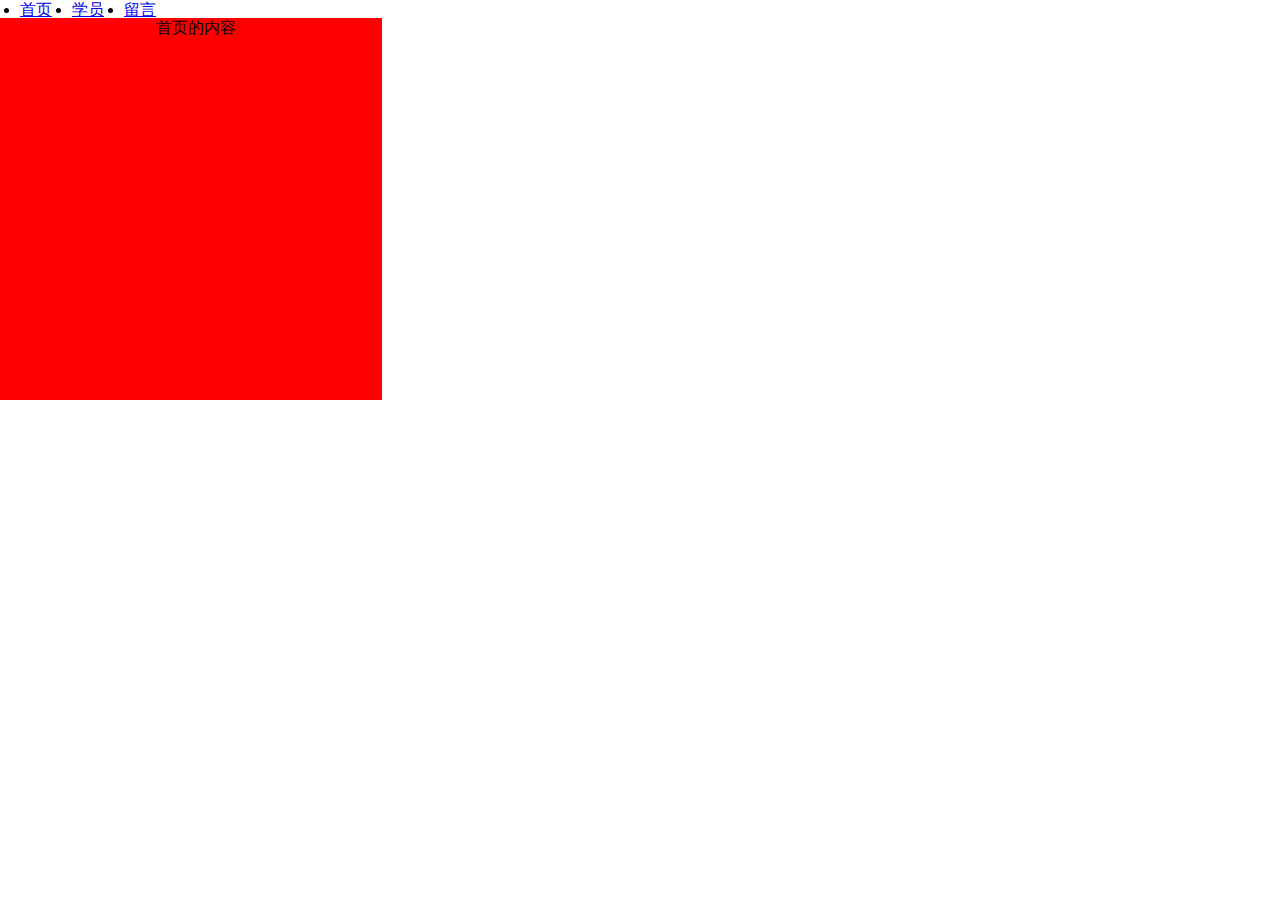
<file: src/index.html>
<!DOCTYPE HTML>
<html>
<head>
<meta http-equiv="Content-Type" content="text/html; charset=utf-8">
<title>无标题文档</title>
<style>
*{ margin:0; padding:0;}
li{ float:left; margin-left:20px;}
div{ display:none; width:0; height:0;}
</style>
<script src="sea.js"></script>
<script src="move.js"></script>
<script>

seajs.use('main.js');

</script>
</head>

<body>
<ul>
	<li><a href="javascript:;" data-hash="index">首页</a></li>
    <li><a href="javascript:;" data-hash="student">学员</a></li>
    <li><a href="javascript:;" data-hash="message">留言</a></li>
</ul>
<br>
<div data-hash="index" style="background:red;">首页的内容</div>
<div data-hash="student" style="background:yellow">学员的内容</div>
<div data-hash="message" style="background:blue">留言的内容</div>
</body>
</html>
</file>
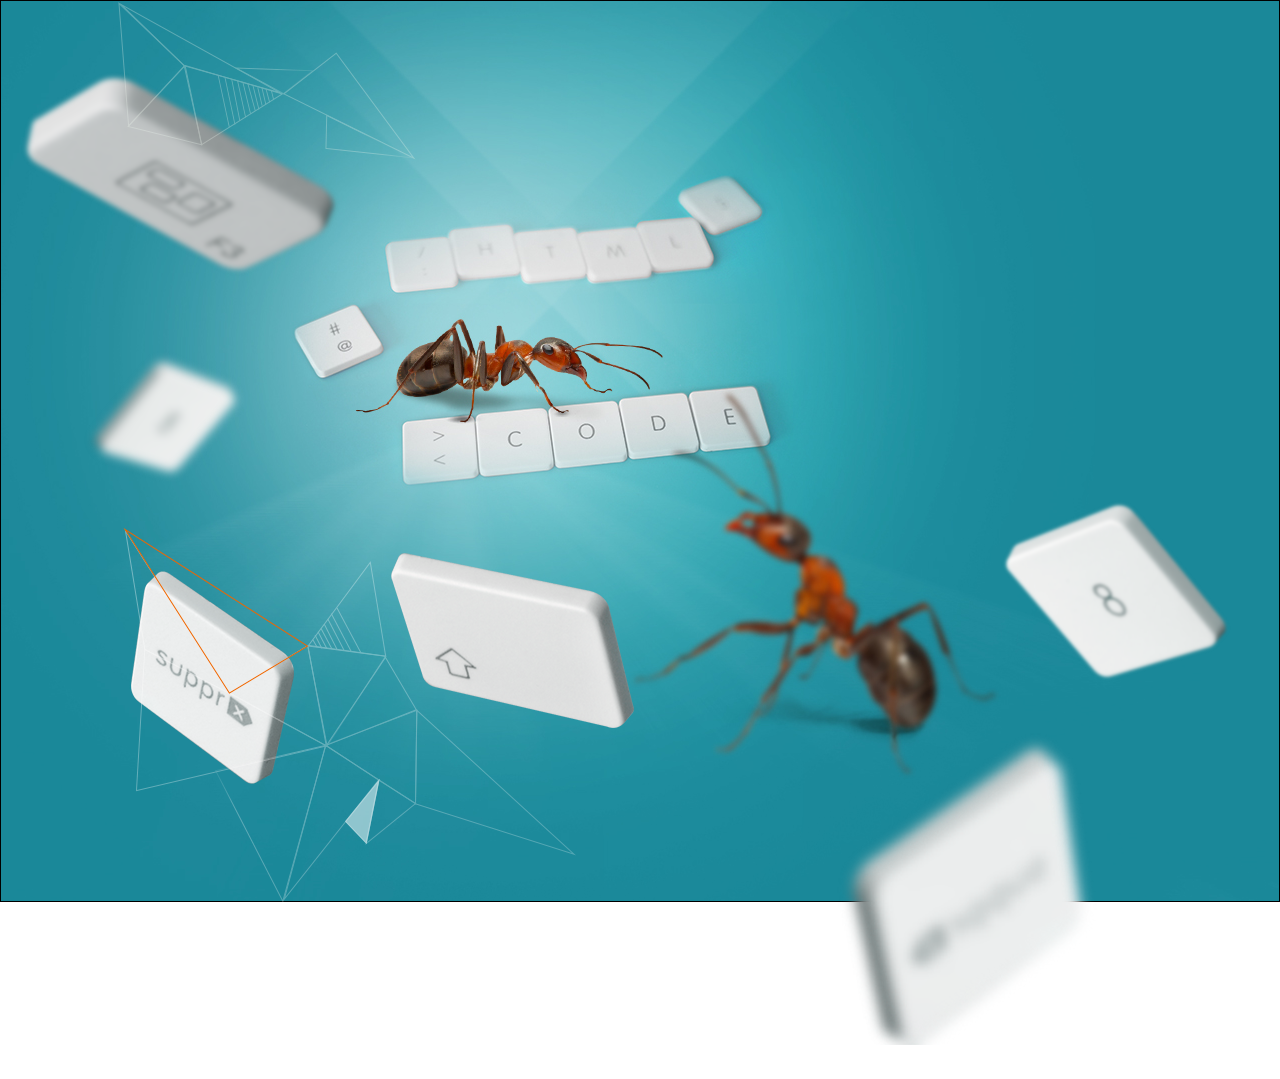
<file: test/3D场景/index.html>
<!doctype html>
<html>
<head>
<meta charset="utf-8">
<title>无标题文档</title>
<style>
body{margin:0;}
#wrap{width:inherit;height:900px;margin:0; border:1px solid #000; position:relative;background-image: url('img/bg4.jpg');}
#wrap img{ position:absolute;}
#wrap img:nth-of-type(1){ left:0;top:0; z-index:0;}
#wrap img:nth-of-type(2){ left:0;top:0; z-index:1;}
</style>
</head>
<body>
<div id="wrap">
    <img src="img/touches.png" />
	<img src="img/touches2.png" />
</div>
<script>
window.onload=function()
{
	var oWrap=document.getElementById("wrap");
	var aImg=oWrap.getElementsByTagName("img");
	var iMax=2;
	for(var i=0;i<aImg.length;i++)
	{
		aImg[i].startX=parseInt(getStyle(aImg[i],"left"));
        aImg[i].startY=parseInt(getStyle(aImg[i],"top"));
	}
	window.onmousemove=function(ev)
	{
		var iX=ev.clientX-(document.body.clientWidth/2);
        var iY=ev.clientY-(window.innerHeight/2);
		for(var i=0;i<aImg.length;i++)
		{
			var iZindex=getStyle(aImg[i],"zIndex");
			var iDisX=-parseInt(iX/iMax*(iMax-iZindex)/5);
            var iDisY=-parseInt(iY/iMax*(iMax-iZindex)/5);
			aImg[i].style.left=aImg[i].startX+iDisX+"px";
            aImg[i].style.top=aImg[i].startX+iDisY-100+"px";
		}
	};
};
function getStyle(obj,attr)
{
	if( obj.currentStyle){
			return obj.currentStyle[attr];        
	}
	return getComputedStyle(obj)[attr];        
}
function getX(obj)
{
	var iLeft=0;
	while(obj)
	{
		iLeft+=obj.offsetLeft;
		obj=obj.offsetParent;
	}
	return iLeft;
	
}
function getY(obj)
{
    var iTop=0;
    while(obj)
    {
        iTop+=obj.offsetTop;
        obj=obj.offsetParent;
    }
    return iTop;

}
</script>
</body>
</html>
</file>
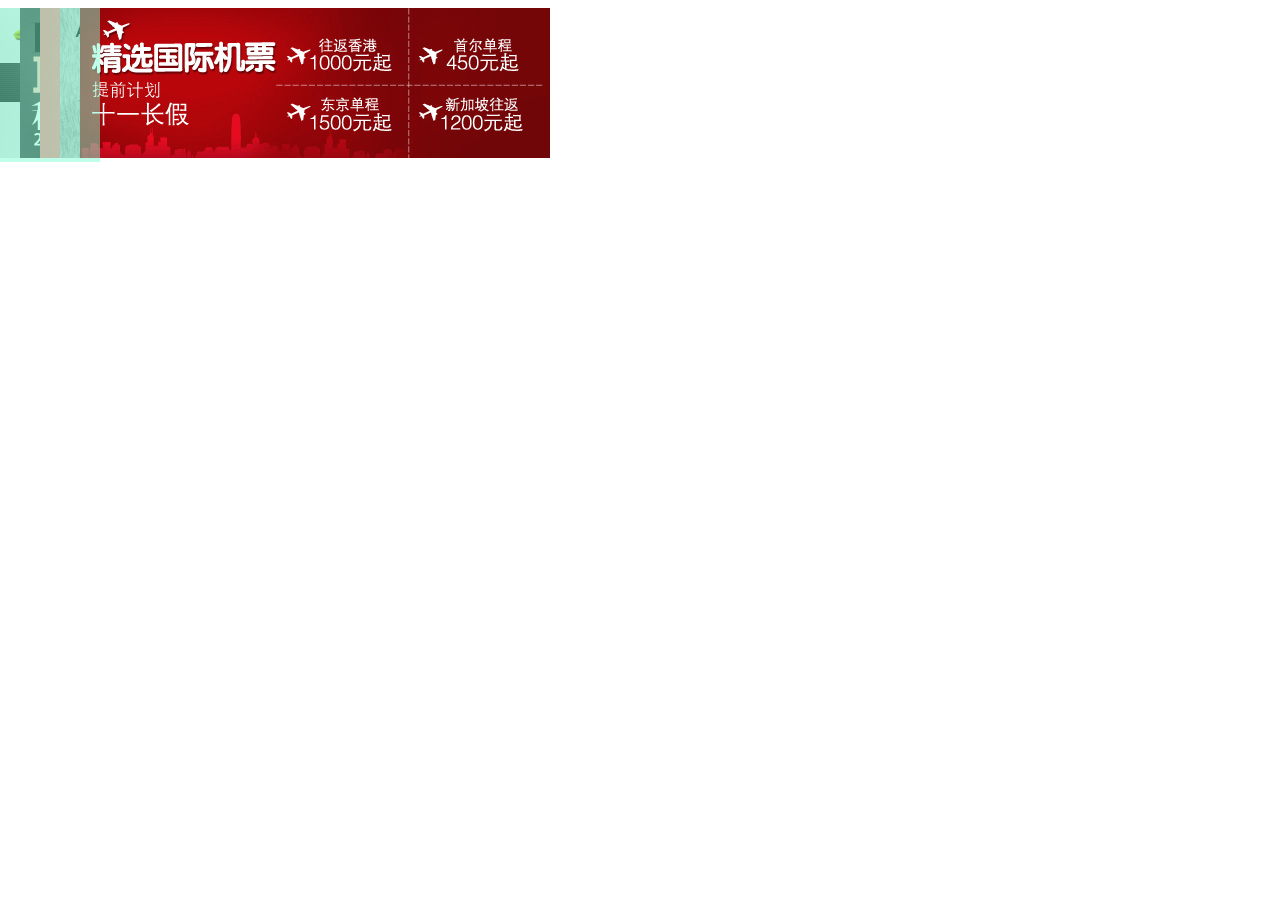
<file: test/imglist.html>
<!doctype html>
<html >
<head>
<script src="js/move.js"></script>
    <script>
        window.onload = function () {
            var offset = 20;
            var imgList = document.getElementsByTagName('ul')[0].getElementsByTagName('li');
            var indexList = document.getElementsByClassName('index');

            for( var i = 0; i < imgList.length; i ++){
                imgList[i].style.left = offset * i + 'px';
                imgList[i].isLeft = true;
                indexList[i].onmouseover = (function(){
                    var index = i;
                    return function (){
                        if(imgList[index].isLeft === true){
                            for(var j = index; j < imgList.length; j ++){
                                imgList[j].style.left = 800 - 470 - (4 - j) * 20 + 'px';
                                imgList[j].isLeft = false;
                            }
                        }else {
                            for(var j = index; j >= 0 ; j --){
                                imgList[j].style.left = offset * j + 'px';
                                imgList[j].isLeft = true;
                            }

                        }
                    }
                })();
            }
        }
    </script>
    <style>
        ul, li, div {padding: 0; margin: 0;}
        ul {width: 500px; height: 150px; background-color: antiquewhite; list-style: none; padding: 0;
            overflow: hidden;}
        li {  display: inline-block; position: absolute; left: 0;}
        ul div {position: absolute; left: 0; top: 0; width: 20px; height: 100%;  background-color: aquamarine; opacity: 0.5;}
    </style>
</head>
<body>
<div class="wrapper">
    <ul>
        <li><img src="images/1.jpg" alt=""><div class="index"></div></li>
        <li><img src="images/2.jpg" alt=""><div class="index"></div></li>
        <li><img src="images/3.jpg" alt=""><div class="index"></div></li>
        <li><img src="images/4.jpg" alt=""><div class="index"></div></li>
        <li><img src="images/5.jpg" alt=""><div class="index"></div></li>
    </ul>
</div>
</body>
</html>
</file>
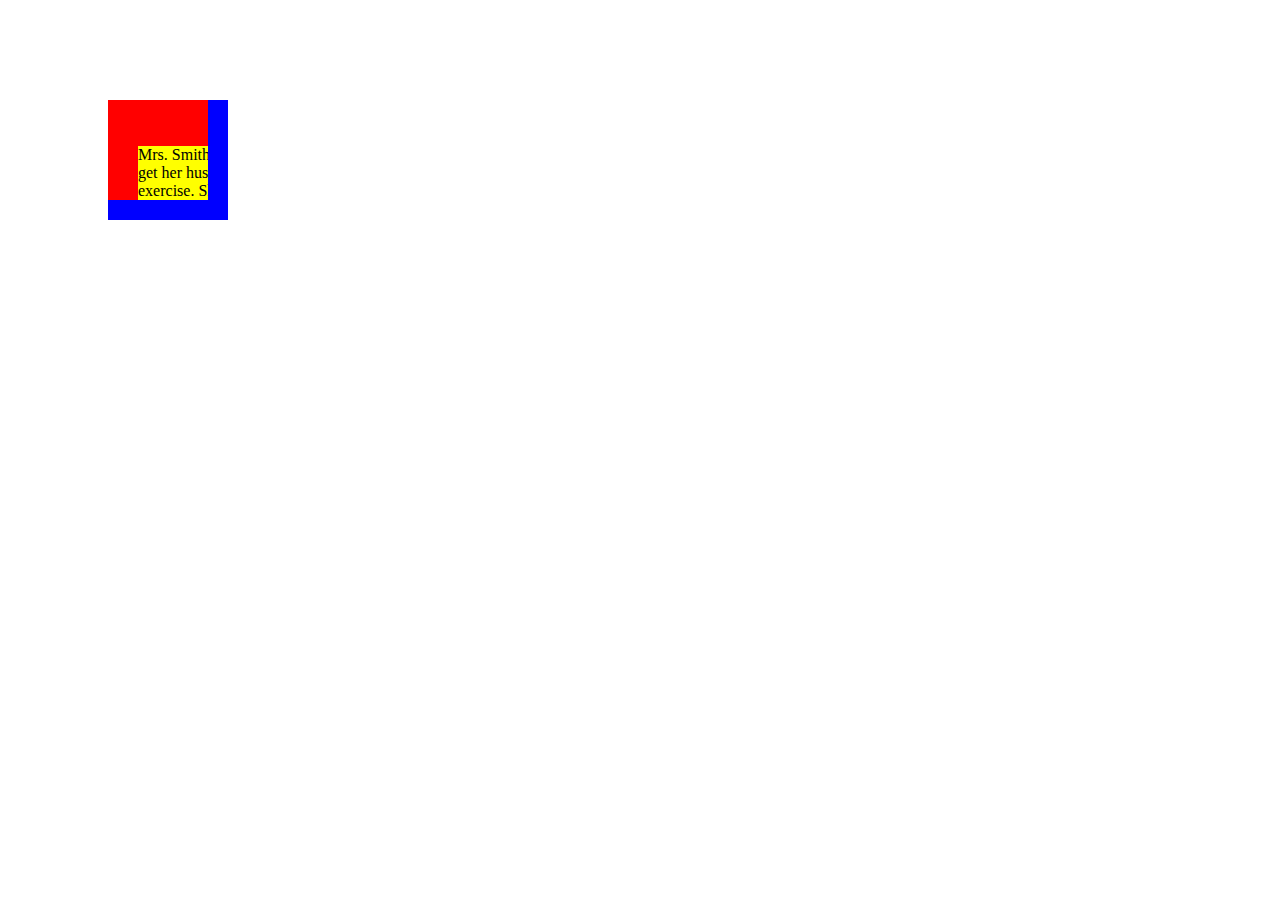
<file: test/test3.html>
<!DOCTYPE html>
<html>
<head>
    <meta charset="utf-8">
    <style>
         .”ocean”{
             margin:100px;;
            position:relative;
            background-color:blue;
            width:120px;
            height:120px;
        }
        .”land”{
            width:100px;
            height:100px;
            background-color:red;
            overflow:hidden;
            position: relative;
        }

         .”joke”{
             position:absolute;
             width:150px;
             height:110px;
             top:30px;
             left:30px;
             background-color:yellow;
         }
    </style>
</head>
<body>

<div class=”ocean”>
    <div class=”land”>
        <p class=”joke”>
            Mrs. Smith couldn’t get her husband to exercise.
            She asked Mrs. Jones what she should do. Jones replied,
            ”Tape the remote control between his toes.”
        </p>
    </div>
</div>

</body>
</html>
</file>
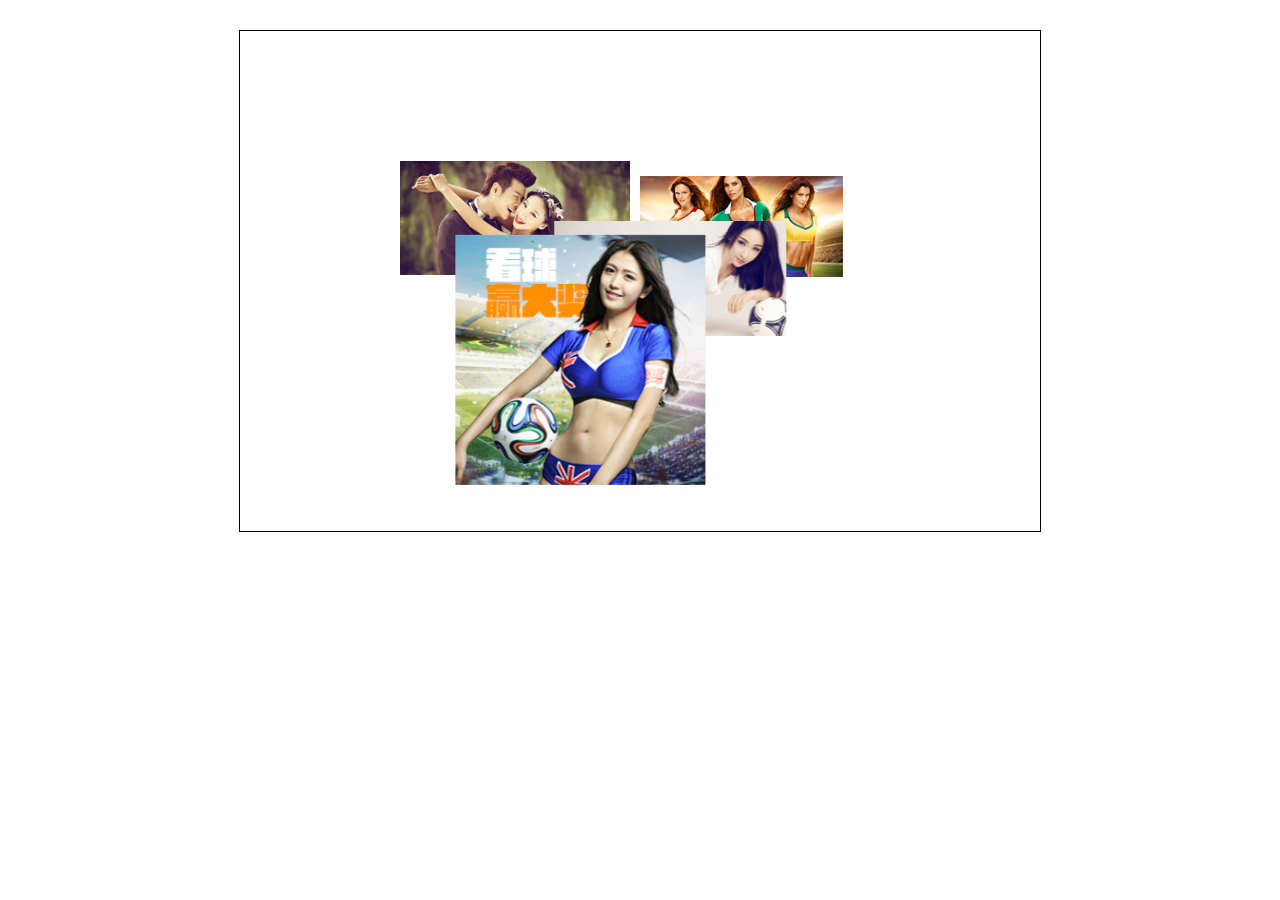
<file: test/3D场景/index2.html>
<!doctype html>
<html>
<head>
<meta charset="utf-8">
<title>无标题文档</title>
<style>
body{margin:0;}
#wrap{width:800px;height:500px;margin:30px auto; border:1px solid #000; position:relative; -webkit-perspective:300px; -webkit-transform-style:preserve-3d; -webkit-perspective-origin:center center;/* transition:3s;*/}
#wrap img{ position:absolute;}
#wrap img:nth-of-type(1){ left:200px;top:200px; -webkit-transform:translateZ(-25px);}
#wrap img:nth-of-type(2){ left:300px;top:180px; -webkit-transform:translateZ(-50px);}
#wrap img:nth-of-type(3){ left:100px;top:100px; -webkit-transform:translateZ(-75px);}
#wrap img:nth-of-type(4){ left:400px;top:110px; -webkit-transform:translateZ(-100px);}
/*#wrap:hover{-webkit-perspective-origin:800px center;}*/
</style>
</head>
<body>
<div id="wrap">
	<img src="img/img1%20(1).jpg" />
    <img src="img/img1%20(2).jpg" />
    <img src="img/img1%20(3).jpg" />
    <img src="img/img1%20(4).jpg" />
</div>
<script>
window.onload=function()
{
	var oWrap=document.getElementById("wrap");
	oWrap.onmousemove=function(ev)
	{
		var iX=parseInt(ev.clientX-getX(this));
		var iOld=parseInt(getStyle(this,"WebkitPerspectiveOrigin"));
		var iTimer=Math.abs(iOld-iX);
		iTimer=iTimer<30?0:parseInt(iTimer);
		this.style.transition=iTimer+"ms";
		this.style.WebkitPerspectiveOrigin=iX+"px center";
		
	};
};
function getStyle(obj,attr)
{
	if( obj.currentStyle){
			return obj.currentStyle[attr];        
	}
	return getComputedStyle(obj)[attr];        
}
function getX(obj)
{
	var iLeft=0;
	while(obj)
	{
		iLeft+=obj.offsetLeft;
		obj=obj.offsetParent;
	}
	return iLeft;
	
}
</script>
</body>
</html>
</file>
